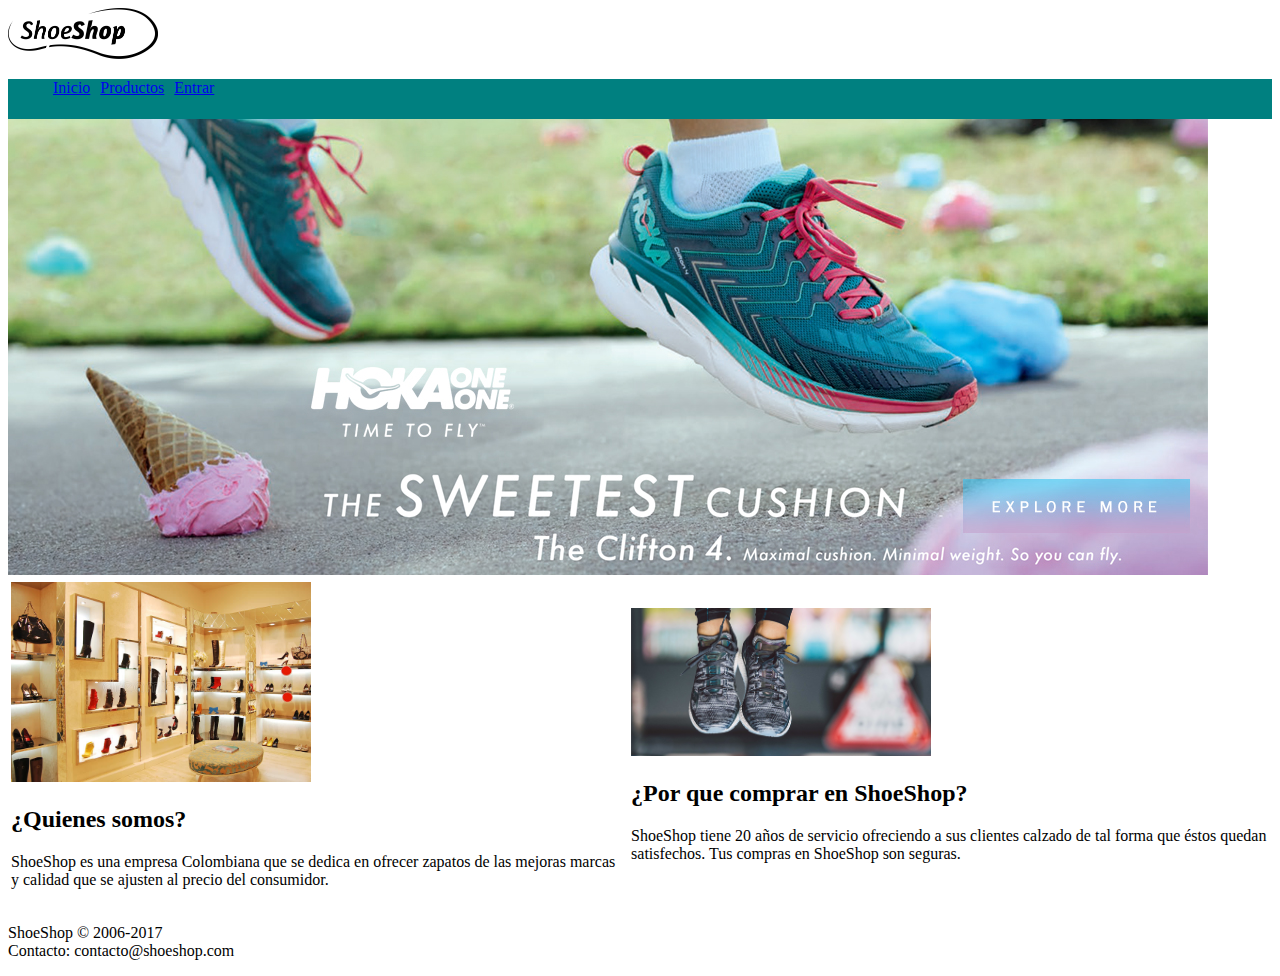
<file: index.html>
<!DOCTYPE html>
<html>
<head>
<meta charset="UTF-8">
<title>ShoeShop - Tienda Online!</title>
<link rel="StyleSheet" href="css/MisEstilos.css" type=text/css>



</head>
<body>
	<header id="menu">

		<!-- MENU DE NAVEGACION -->
		<img alt="LOGO" src="logo.png" width="150">
		<nav id="nav1">
			<ul>



				<li id=nav1 ul li><a id="letra" href="index.html">Inicio</a>
				<li id=nav1 ul li><a href="WebContent/productos.html">Productos</a>
				<li id=nav1 ul li><a href="WebContent/admin/login.html">Entrar</a>
			</ul>

		</nav>
	</header>
	<!-- ESTA ES LA SECCIÓN DEL SLIDER -->
	<div>

		<img alt="" src="imagenes/slider4.jpg">

	</div>


	<!-- ESTA ES LA SECCIÓN DE NUESTRA EMPRESA -->
	<div>

		<table>

			<tbody>

				<tr>

					<td>

						<div>
							<img alt="" src="imagenes/z1.jpg" width="300">
							<h2>¿Quienes somos?</h2>
							<p>ShoeShop es una empresa Colombiana que se dedica en
								ofrecer zapatos de las mejoras marcas y calidad que se ajusten
								al precio del consumidor.</p>
						</div>
					</td>
					<td>

						<div>
							<img alt="" src="imagenes/z2.jpg" width="300">
							<h2>¿Por que comprar en ShoeShop?</h2>
							<p>ShoeShop tiene 20 años de servicio ofreciendo a sus
								clientes calzado de tal forma que éstos quedan satisfechos. Tus
								compras en ShoeShop son seguras.</p>
						</div>
					</td>

				</tr>

			</tbody>

		</table>



	</div>


	<!-- ESTA ES LA SECCIÓN DE PIE DE PAGINA -->
	<footer>

		<p>
			ShoeShop © 2006-2017<br> Contacto: contacto@shoeshop.com
		</p>


	</footer>


</body>
</html>
</file>
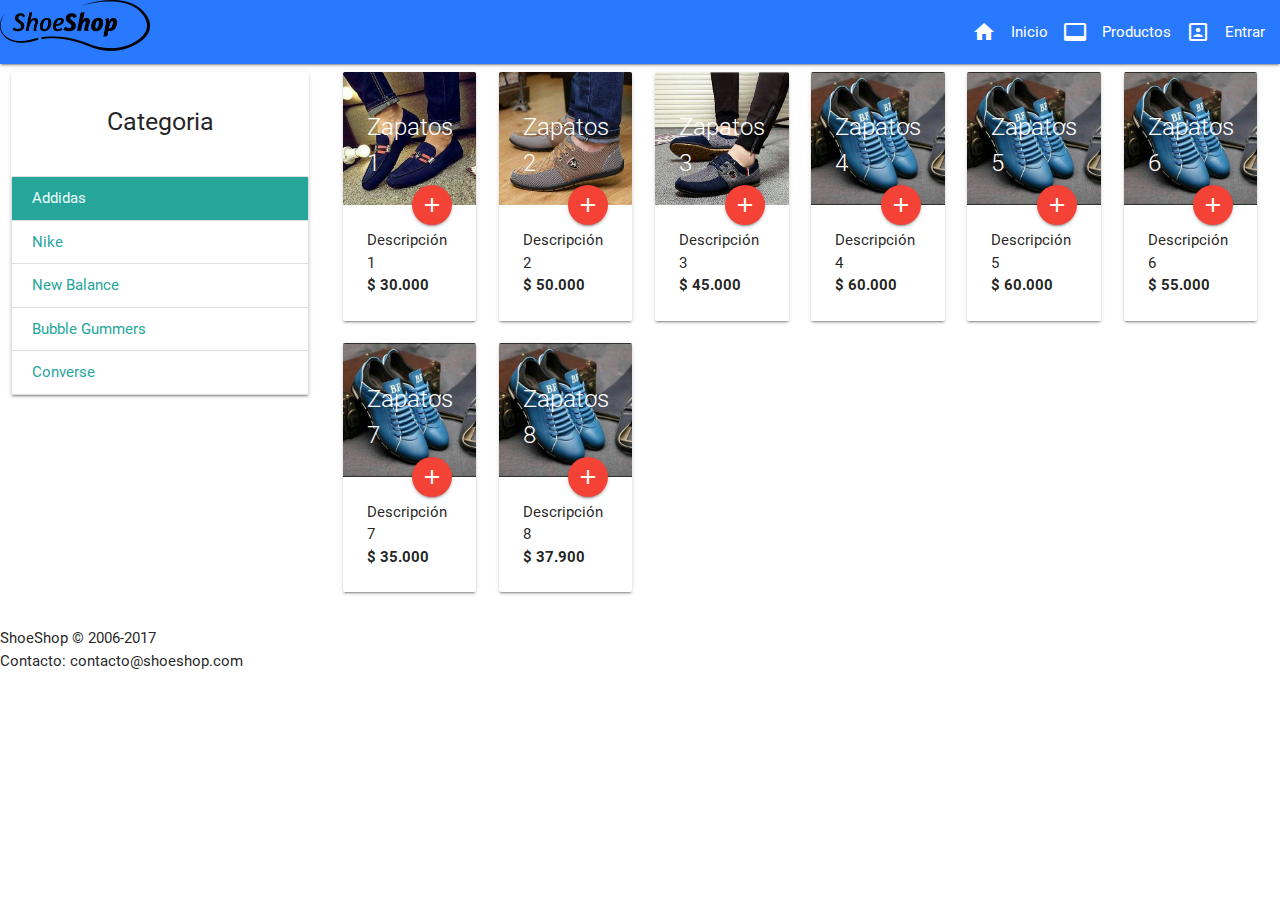
<file: WebContent/productos.html>
<!DOCTYPE html>
<html>
<head>
<meta charset="UTF-8">
<title>ShoeShop - Productos</title>

<!--Import Google Icon Font-->
<link href="https://fonts.googleapis.com/icon?family=Material+Icons"
	rel="stylesheet">
<!--Import materialize.css-->
<link type="text/css" rel="stylesheet" href="../css/materialize.min.css"
	media="screen,projection" />

<!--Let browser know website is optimized for mobile-->
<meta name="viewport" content="width=device-width, initial-scale=1.0" />

</head>
<body>

	<!-- MENU DE NAVEGACION -->
	<nav class="blue accent-3">
		<div class="nav-wrapper">
			<img alt="LOGO" src="../logo.png" width="150">
			<ul id="nav-mobile" class="right hide-on-med-and-down">
				<li><i class="material-icons">home</i></li>
				<li><a href="../index.html">Inicio</a></li>
				<li><i class="material-icons">video_label</i></li>
				<li><a href="productos.html">Productos</a></li>
				<li><i class="material-icons">portrait</i></li>
				<li><a href="admin/login.html">Entrar</a></li>
			</ul>
			</div>
	</nav>
	<div class="">
<div class="row">

		<div class="col s12 l3">
		<div class="card" >
		<div class="card-content center">
		
			<h5>Categoria</h5>
		</div>
		
		
		<div class="collection ">
		
		
						
			<a class="collection-item active" href="#"> Addidas</a>
			<a class="collection-item" href="#"> Nike</a>
			<a class="collection-item" href="#"> New Balance</a>
			<a class="collection-item" href="#"> Bubble Gummers</a>
			<a class="collection-item" href="#"> Converse</a>
	
						
		
		
		
		</div>
		</div>
		
		</div>
		
		<!-- Seccion Productos -->
	<div class="col s12 l9">	
		
	<div class="col s12 m6 l4 xl2">
      <div class="card">
        <div class="card-image">
          <img src="../imagenes/img1.jpg">
          <span class="card-title">Zapatos 1</span>
          <a class="btn-floating halfway-fab waves-effect waves-light red"><i class="material-icons">add</i></a>
        </div>
        <div class="card-content">
          <p>
			Descripción 1<br> <b>$ 30.000</b>
			</p>

        </div>
      </div>
    </div>
    
    
    <div class="col s12 m6 l4 xl2">
      <div class="card">
        <div class="card-image">
          <img src="../imagenes/img2.jpg">
          <span class="card-title">Zapatos 2</span>
          <a class="btn-floating halfway-fab waves-effect waves-light red"><i class="material-icons">add</i></a>
        </div>
        <div class="card-content">
          <p>
			Descripción 2<br> <b>$ 50.000</b>
			</p>

        </div>
      </div>
    </div>
    
    <div class="col s12 m6 l4 xl2">
      <div class="card">
        <div class="card-image">
          <img src="../imagenes/img3.jpg">
          <span class="card-title">Zapatos 3</span>
          <a class="btn-floating halfway-fab waves-effect waves-light red"><i class="material-icons">add</i></a>
        </div>
        <div class="card-content">
          <p>
			Descripción 3<br> <b>$ 45.000</b>
			</p>

        </div>
      </div>
    </div>
    
    <div class="col s12 m6 l2 xl2">
      <div class="card">
        <div class="card-image">
          <img src="../imagenes/img4.jpg">
          <span class="card-title">Zapatos 4</span>
          <a class="btn-floating halfway-fab waves-effect waves-light red"><i class="material-icons">add</i></a>
        </div>
        <div class="card-content">
          <p>
			Descripción 4<br> <b>$ 60.000</b>
			</p>

        </div>
      </div>
    </div>
    
    <div class="col s12 m6 l2 xl2">
      <div class="card">
        <div class="card-image">
          <img src="../imagenes/img4.jpg">
          <span class="card-title">Zapatos 5</span>
          <a class="btn-floating halfway-fab waves-effect waves-light red"><i class="material-icons">add</i></a>
        </div>
        <div class="card-content">
          <p>
			Descripción 5<br> <b>$ 60.000</b>
			</p>

        </div>
      </div>
    </div>
    
    <div class="col s12 m6 l2 xl2">
      <div class="card">
        <div class="card-image">
          <img src="../imagenes/img4.jpg">
          <span class="card-title">Zapatos 6</span>
          <a class="btn-floating halfway-fab waves-effect waves-light red"><i class="material-icons">add</i></a>
        </div>
        <div class="card-content">
          <p>
			Descripción 6<br> <b>$ 55.000</b>
			</p>

        </div>
      </div>
    </div>
    
    <div class="col s12 m6 l2 xl2">
      <div class="card">
        <div class="card-image">
          <img src="../imagenes/img4.jpg ">
          <span class="card-title">Zapatos 7</span>
          <a class="btn-floating halfway-fab waves-effect waves-light red"><i class="material-icons">add</i></a>
        </div>
        <div class="card-content">
          <p>
			Descripción 7<br> <b>$ 35.000</b>
			</p>

        </div>
      </div>
    </div>
    <div class="col s12 m6 l2 xl2">
      <div class="card">
        <div class="card-image">
          <img src="../imagenes/img4.jpg">
          <span class="card-title">Zapatos 8</span>
          <a class="btn-floating halfway-fab waves-effect waves-light red"><i class="material-icons">add</i></a>
        </div>
        <div class="card-content">
          <p>
			Descripción 8<br> <b>$ 37.900</b>
			</p>

        </div>
      </div>
    </div>
    
		
		
		
		
</div>
       <!-- Fin seccion productos -->
</div>

</div>    


			<!-- ESTA ES LA SECCIÓN DE PIE DE PAGINA -->
			<footer>

				<p>
					ShoeShop © 2006-2017<br> Contacto: contacto@shoeshop.com
				</p>


			</footer>
			<!--Import jQuery before materialize.js-->
			<script type="text/javascript"
				src="https://code.jquery.com/jquery-3.2.1.min.js"></script>
			<script type="text/javascript" src="../js/materialize.min.js"></script>
</body>
</html>
</file>
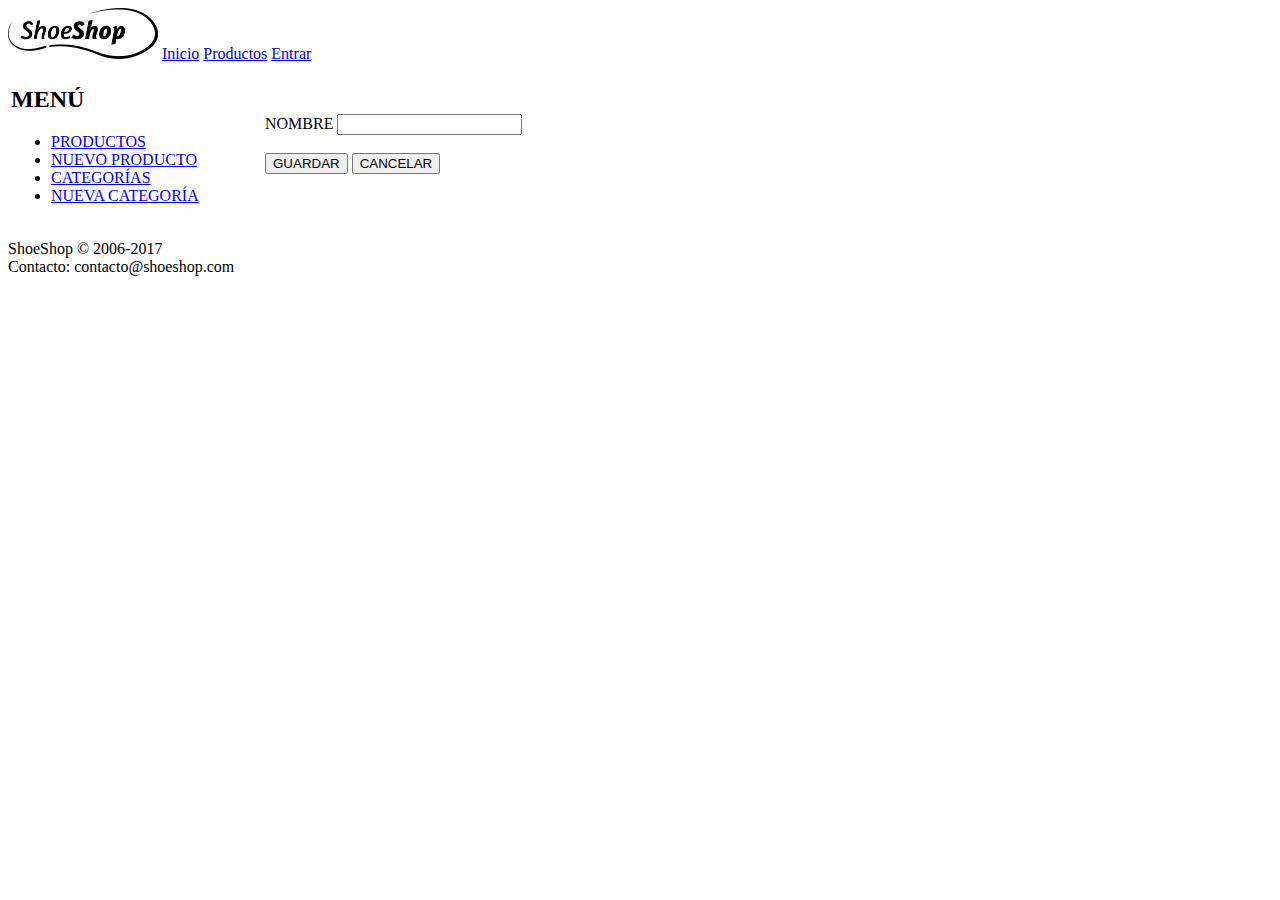
<file: WebContent/admin/anuevacategorias.html>
<!DOCTYPE html>
<html>
<head>
<meta charset="UTF-8">
<title>ShoeShop - Nueva Categoría</title>
</head>
<body>

<!-- MENU DE NAVEGACION -->
<nav>
  <img alt="LOGO" src="../../logo.png" width="150">		
  <a href="../../index.html">Inicio</a>
  <a href="../productos.html">Productos</a>
  <a href="../admin/login.html">Entrar</a>
</nav>


<table>

		
		<tbody>
		
				<tr>
				
					<td width="250" valign="top">
					
						<h2>MENÚ</h2>
					
						<ul>
							<li><a href="aproductos.html"> PRODUCTOS</a></li>
							<li><a href="anuevoproducto.html"> NUEVO PRODUCTO</a></li>
							<li><a href="acategorias.html"> CATEGORÍAS</a></li>
							<li><a href="anuevacategorias.html"> NUEVA CATEGORÍA</a></li>
						</ul>		
					
					</td>
					
					<td>
					
							<form >
								
								<label for="nombre">NOMBRE</label>
								<input id="nombre" type="text">
								
								
								<br>
								<br>

								<button>GUARDAR</button>
								<button>CANCELAR</button>
							</form>
					
					
					</td>

</table>



<!-- ESTA ES LA SECCIÓN DE PIE DE PAGINA -->
<footer >

	<p>ShoeShop © 2006-2017<br>
		Contacto: contacto@shoeshop.com
	</p>


</footer>


</body>
</html>
</file>
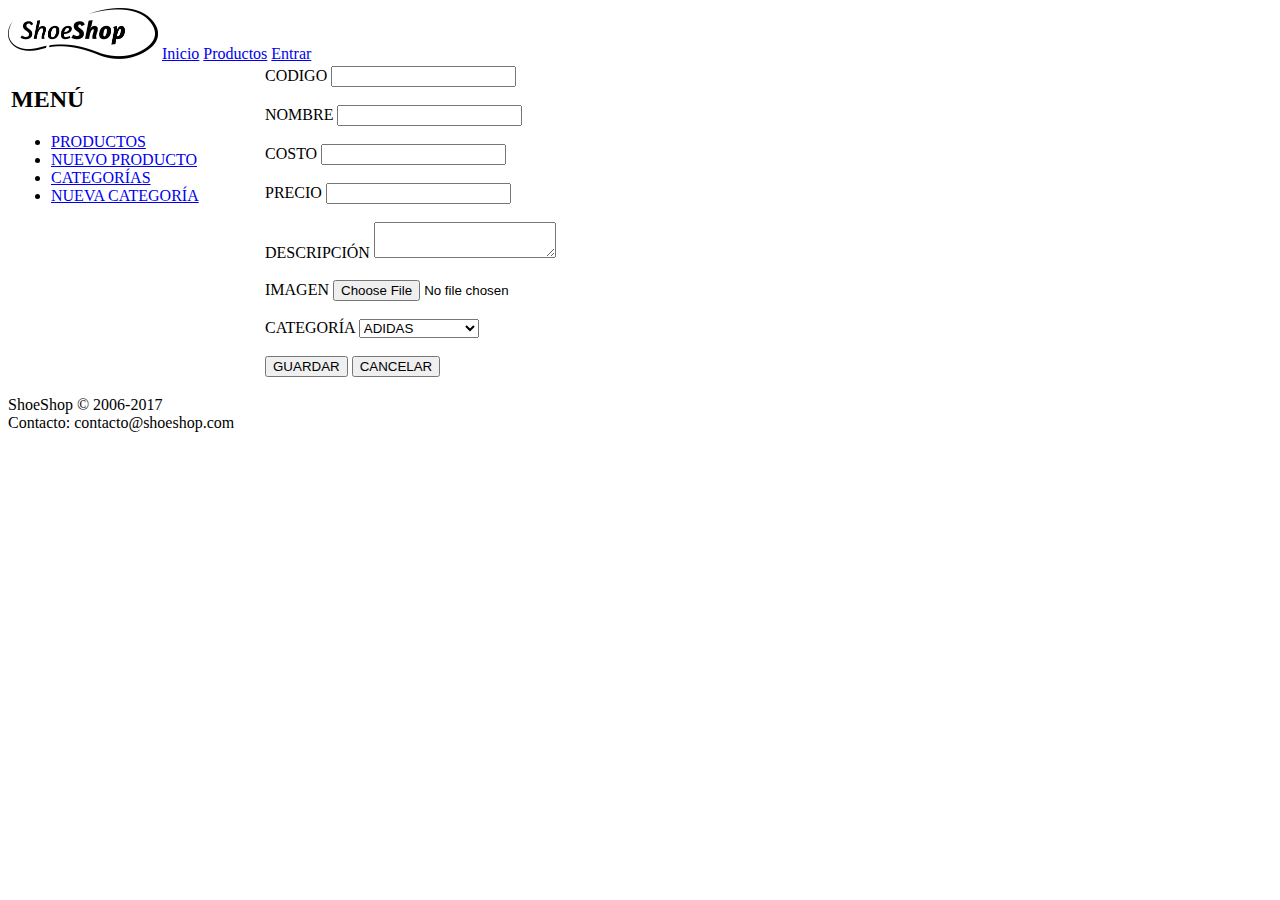
<file: WebContent/admin/anuevoproducto.html>
<!DOCTYPE html>
<html>
<head>
<meta charset="UTF-8">
<title>ShoeShop - Nuevo Producto</title>
</head>
<body>

<!-- MENU DE NAVEGACION -->
<nav>
   <img alt="LOGO" src="../../logo.png" width="150">		
  <a href="../../index.html">Inicio</a>
  <a href="../productos.html">Productos</a>
  <a href="../admin/login.html">Entrar</a>
</nav>


<table>

		
		<tbody>
		
				<tr>
				
					<td width="250" valign="top">
					
						<h2>MENÚ</h2>
					
						<ul>
							<li><a href="aproductos.html"> PRODUCTOS</a></li>
							<li><a href="anuevoproducto.html"> NUEVO PRODUCTO</a></li>
							<li><a href="acategorias.html"> CATEGORÍAS</a></li>
							<li><a href="anuevacategorias.html"> NUEVA CATEGORÍA</a></li>
						</ul>							
					
					</td>
					
					
					
					<td>
					
							<form >
								<label for="codigo">CODIGO</label>
								<input id="codigo" type="text"></input>
								
								<br>
								<br>
								
								<label for="nombre">NOMBRE</label>
								<input id="nombre" type="text">
								
								
								<br>
								<br>
								
								<label for="costo">COSTO</label>
								<input id="costo" type="text">
								
								
								<br>
								<br>
								
								<label for="precio">PRECIO</label>
								<input id="precio" type="text">
								
								
								<br>
								<br>
								
								<label for="descripcion">DESCRIPCIÓN</label>
								<textarea id="descripcion" rows="" cols=""></textarea>
								
								
								<br>
								<br>
								
								
								<label for="imagen">IMAGEN</label>
								<input id="imagen" type="FILE">
								
								
								<br>
								<br>
								
								
								<label for="categoria">CATEGORÍA</label>
								<select id="categoria">
								  <option value="1">ADIDAS</option>
								  <option value="2">NIKE</option>
								  <option value="3">NEW BALANCE</option>
								  <option value="4">CONVERSE</option>
								</select>
																
								
								<br>
								<br>
								
								<button>GUARDAR</button>
								<button>CANCELAR</button>
							</form>
					
					
					</td>

</table>



<!-- ESTA ES LA SECCIÓN DE PIE DE PAGINA -->
<footer >

	<p>ShoeShop © 2006-2017<br>
		Contacto: contacto@shoeshop.com
	</p>


</footer>


</body>
</html>
</file>
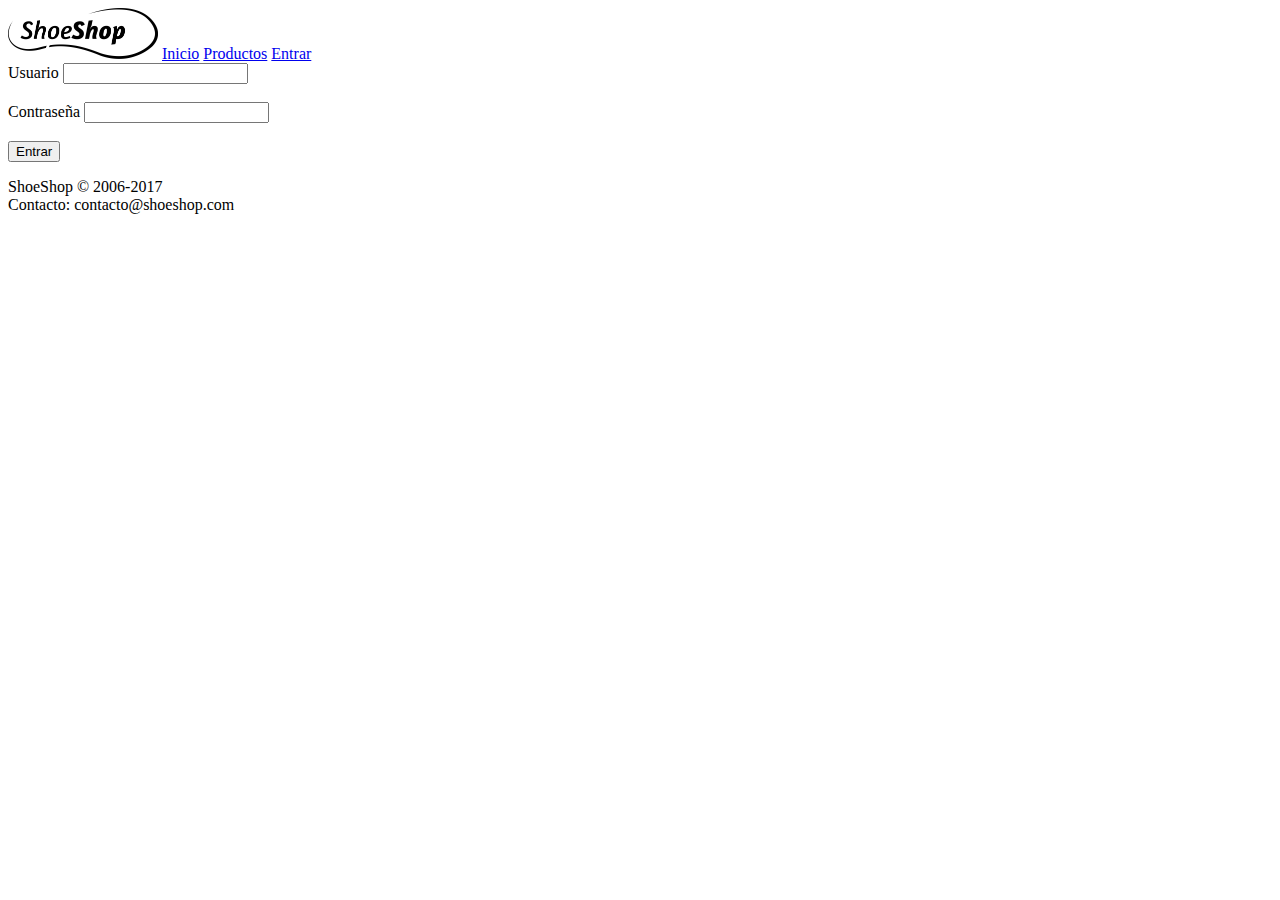
<file: WebContent/admin/login.html>
<!DOCTYPE html>
<html>
<head>
<meta charset="UTF-8">
<title>ShoeShop - LOGIN</title>
</head>
<body>

<!-- MENU DE NAVEGACION -->
<nav>
  <img alt="LOGO" src="../../logo.png" width="150">		
  <a href="../../index.html">Inicio</a>
  <a href="../productos.html">Productos</a>
  <a href="login.html">Entrar</a>
</nav>





<!-- ESTA ES LA SECCIÓN DE LOGUEO EMPRESA -->
<div>


	<form >
		<label for="user">Usuario</label>
		<input id="user" type="text"></input>
		
		<br>
		<br>
		
		<label for="pass">Contraseña</label>
		<input id="pass" type="password">
		
		
		<br>
		<br>
		
		<input type="submit" value="Entrar">
	</form>

</div>


<!-- ESTA ES LA SECCIÓN DE PIE DE PAGINA -->
<footer >

	<p>ShoeShop © 2006-2017<br>
		Contacto: contacto@shoeshop.com
	</p>


</footer>


</body>
</html>
</file>
<file: css/MisEstilos.css>
#nav1{
	height: 40px;
	margin: 0 auto;
	background-color:teal;
	
	
	
}
#nav1 ul{
	
	
	list-style: none;
	display:block;
	

}

#nav1 ul li {
	float:left;
	margin: 0 5px;
	
	
	
}
</file>
